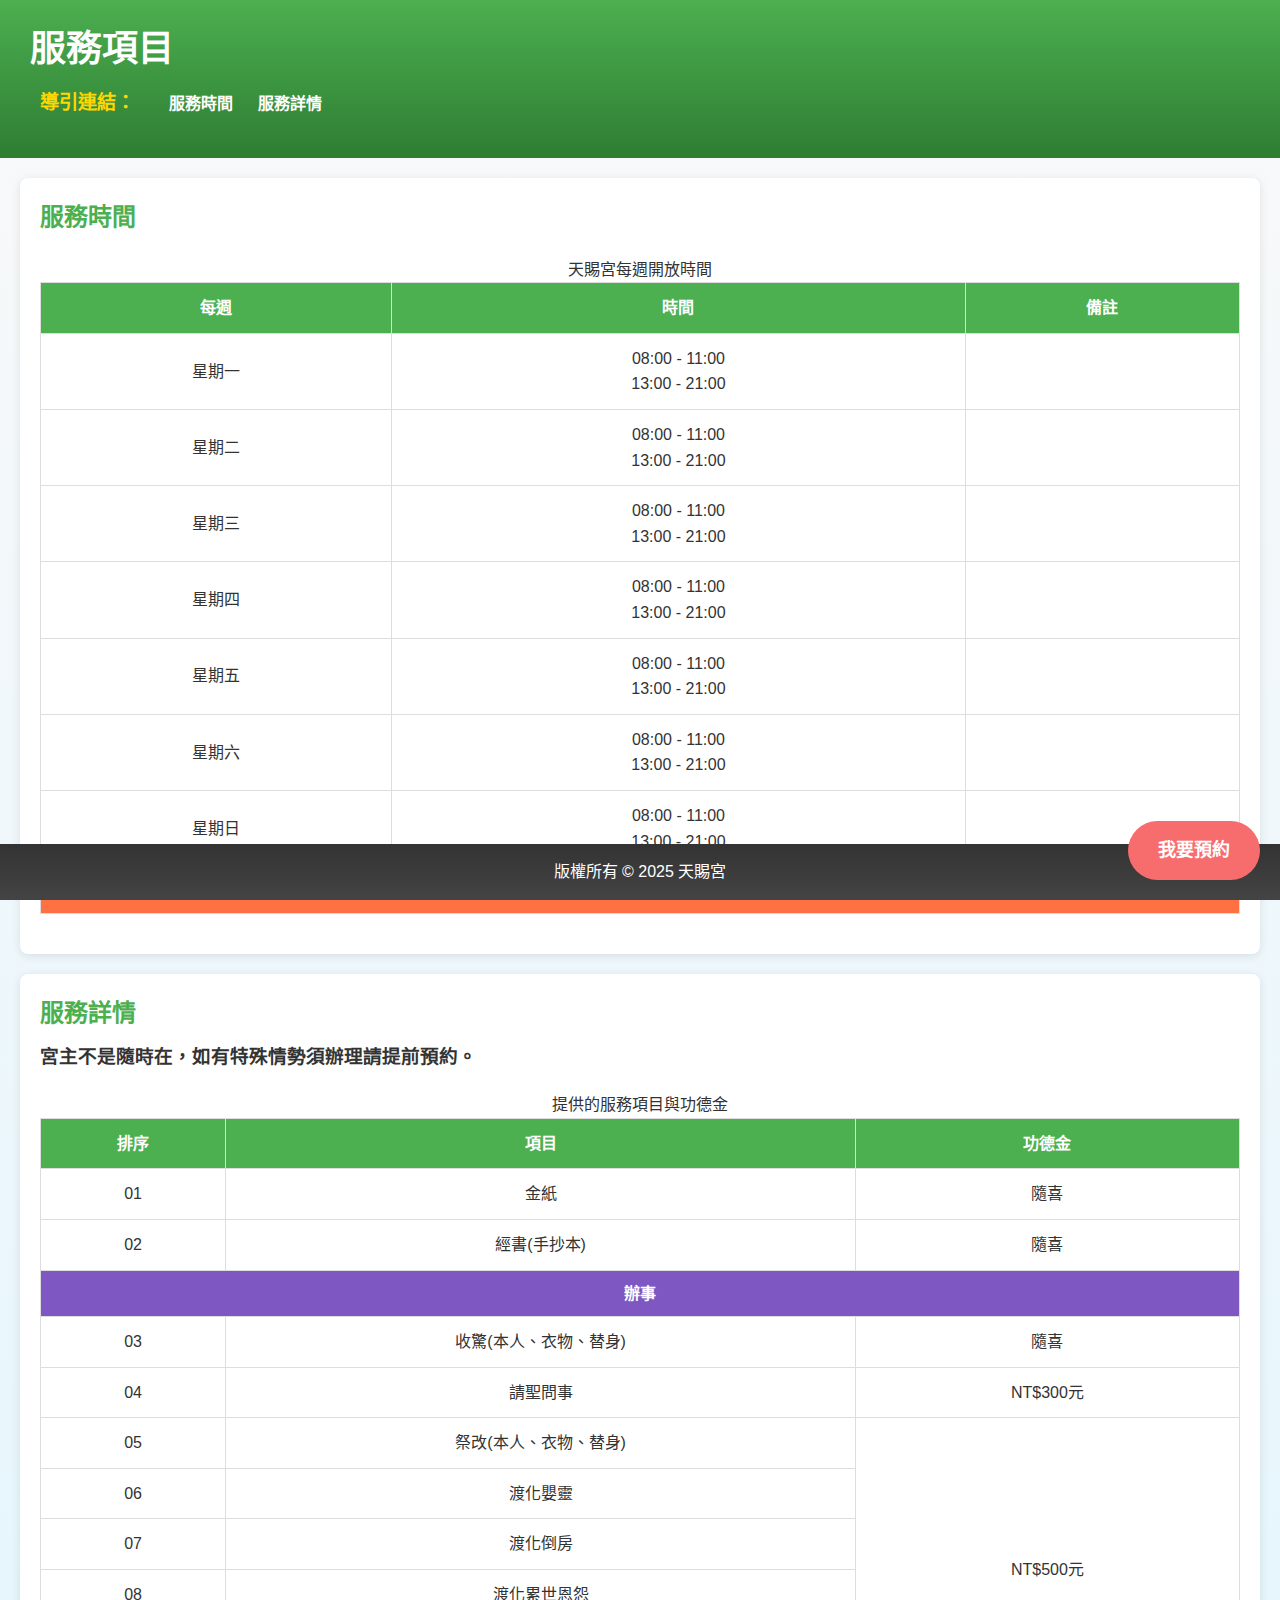
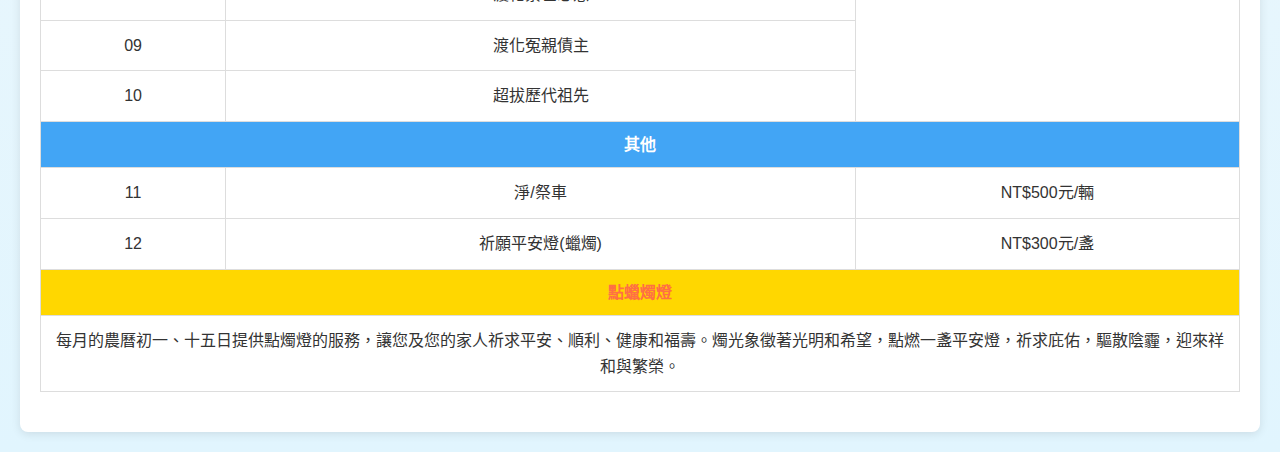
<file: 服務項目_.html>
<!DOCTYPE html>
<html lang="zh-TW">
<head>
    <meta charset="UTF-8">
    <meta name="viewport" content="width=device-width, initial-scale=1.0">
    <title>天賜宮</title>
    <link rel="stylesheet" href="服務項目.css"> <!-- 引入外部CSS樣式表 -->
</head>
<body>
    <!-- 頁首 -->
    <header>
        <h1><a href="index.html">服務項目</a></h1> <!-- 標題變成連結，返回首頁 -->
        <nav>
            <ul>
                <!-- 引導介面，指示使用者可以點擊這些連結 -->
                <li class="guide-text">導引連結：</li>
                <li><a href="#service-times">服務時間</a></li>
                <li><a href="#service-details">服務詳情</a></li>
            </ul>
        </nav>
    </header>    
    
    <!-- 主要內容 -->
    <main>
        <!-- 服務時間 -->
        <section id="service-times" class="service-times">
            <h2>服務時間</h2>
            <table>
                <caption>天賜宮每週開放時間</caption>
                <thead>
                    <tr>
                        <th>每週</th>
                        <th>時間</th>
                        <th>備註</th>
                    </tr>
                </thead>
                <tbody>
                    <tr><td>星期一</td><td>08:00 - 11:00 <br>13:00 - 21:00</td><td></td></tr>
                    <tr><td>星期二</td><td>08:00 - 11:00 <br>13:00 - 21:00</td><td></td></tr>
                    <tr><td>星期三</td><td>08:00 - 11:00 <br>13:00 - 21:00</td><td></td></tr>
                    <tr><td>星期四</td><td>08:00 - 11:00 <br>13:00 - 21:00</td><td></td></tr>
                    <tr><td>星期五</td><td>08:00 - 11:00 <br>13:00 - 21:00</td><td></td></tr>
                    <tr><td>星期六</td><td>08:00 - 11:00 <br>13:00 - 21:00</td><td></td></tr>
                    <tr><td>星期日</td><td>08:00 - 11:00 <br>13:00 - 21:00</td><td></td></tr>
                    <tr><td colspan="3" class="category-header category-lunch-time">中午休息時間(不關廟門)</td></tr>
                </tbody>
            </table>
        </section>

        <!-- 服務詳情 -->
        <section id="service-details" class="service-details">
            <h2>服務詳情</h2>
            <h3>宮主不是隨時在，如有特殊情勢須辦理請提前預約。</h3>
            
            <table>
                <caption>提供的服務項目與功德金</caption>
                <thead>
                    <tr>
                        <th>排序</th>
                        <th>項目</th>
                        <th>功德金</th>
                    </tr>
                </thead>
                <tbody>
                    <tr><td>01</td><td>金紙</td><td>隨喜</td></tr>
                    <tr><td>02</td><td>經書(手抄本)</td><td>隨喜</td></tr>
                    <tr><td colspan="3" class="category-header category-affairs">辦事</td></tr>
                    <tr><td>03</td><td>收驚(本人、衣物、替身)</td><td>隨喜</td></tr>
                    <tr><td>04</td><td>請聖問事</td><td>NT$300元</td></tr>
                    <tr><td>05</td><td>祭改(本人、衣物、替身)</td><td rowspan="6">NT$500元</td></tr>
                    <tr><td>06</td><td>渡化嬰靈</td></tr>
                    <tr><td>07</td><td>渡化倒房</td></tr>
                    <tr><td>08</td><td>渡化累世恩怨</td></tr>
                    <tr><td>09</td><td>渡化冤親債主</td></tr>
                    <tr><td>10</td><td>超拔歷代祖先</td></tr>
                    <tr><td colspan="3" class="category-header category-other">其他</td></tr>
                    <tr><td>11</td><td>淨/祭車</td><td>NT$500元/輛</td></tr>
                    <tr><td>12</td><td>祈願平安燈(蠟燭)</td><td>NT$300元/盞</td></tr>
                    <tr><td colspan="3" class="category-header category-candle-lighting">點蠟燭燈</td></tr>
                    <tr><td colspan="3" class="category-description">每月的農曆初一、十五日提供點燭燈的服務，讓您及您的家人祈求平安、順利、健康和福壽。燭光象徵著光明和希望，點燃一盞平安燈，祈求庇佑，驅散陰霾，迎來祥和與繁榮。</td></tr>
                </tbody>
            </table>
        </section>
    </main>

    <!-- 頁尾 -->
    <footer>
        <p>版權所有 © 2025 天賜宮</p>
    </footer>

    <!-- 右下角預約連結 -->
    <a href="https://docs.google.com/forms/d/e/1FAIpQLScKKoNVPk7Klnc0x6uL_g-sq6qArb1SckfTPWtU4IwdxBf2FA/viewform?usp=header" class="book-now">我要預約</a>
</body>
</html>
</file>
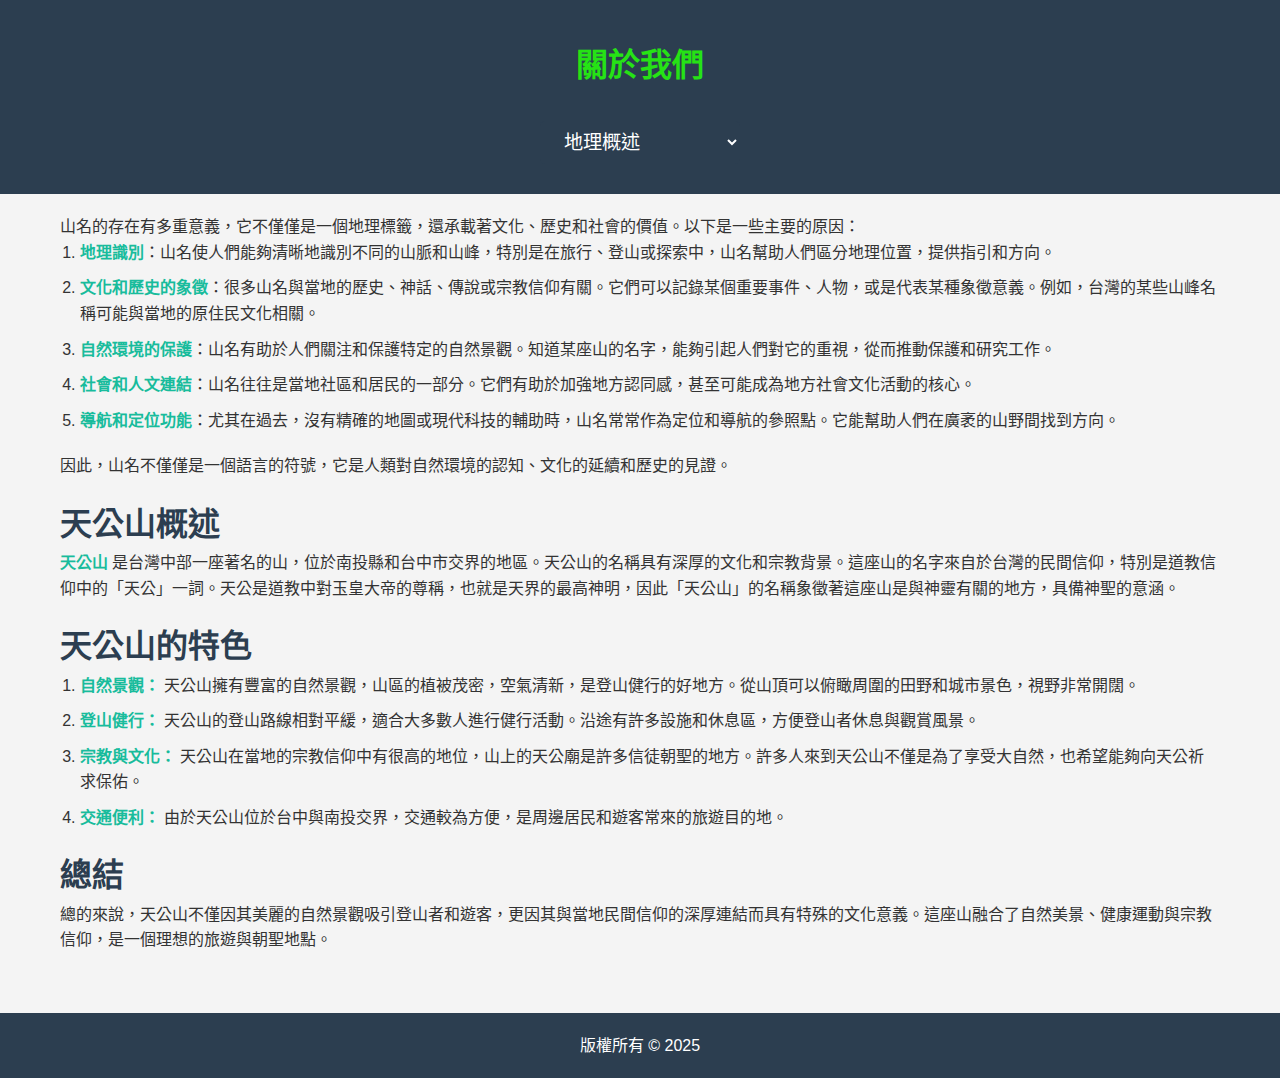
<file: 關於我們_.html>
<!DOCTYPE html>
<html lang="zh-TW"> <!-- 設定頁面語言為繁體中文，適應台灣地區使用 -->
<head>
    <meta charset="UTF-8"> <!-- 設定字符編碼為 UTF-8，支援多語言顯示，避免亂碼 -->
    <meta name="viewport" content="width=device-width, initial-scale=1.0"> <!-- 設置響應式設計，適應不同裝置大小 -->
    <title>天賜宮</title> <!-- 設定頁面標題為「天賜宮」 -->
    <link rel="stylesheet" href="關於我們.css"> <!-- 引入外部 CSS 樣式表，用於美化頁面 -->
    
    <style>
        /* 通用樣式重置，確保頁面元素的一致性 */
        * {
            margin: 0;
            padding: 0;
            box-sizing: border-box; /* 確保所有元素的寬高計算包含邊距與內邊距 */
        }

        /* 設定全局字體與背景樣式 */
        body {
            font-family: 'Arial', sans-serif; /* 使用現代且易讀的字體 */
            background-color: #f4f4f4; /* 淺灰色背景，清爽簡潔 */
            color: #333; /* 設定文字顏色為深灰，增強可讀性 */
            line-height: 1.6; /* 增加行高，改善段落間距與可讀性 */
        }

        /* 頁首樣式 */
        header {
            background-color: #2c3e50; /* 深藍色背景，顯示穩重感 */
            color: white; /* 文字顏色為白色，對比強烈 */
            text-align: center; /* 文字置中對齊 */
            padding: 30px 0; /* 頁首上下內邊距，增加空間感 */
        }

        header h1 {
            font-size: 2.5em; /* 設定主標題的字體大小 */
            margin-bottom: 10px; /* 標題與下方選單之間的間距 */
        }

        /* 下拉選單樣式 */
        nav {
            margin-top: 20px; /* 下拉選單距離頁首的間距 */
        }

        select {
            background-color: #2c3e50; /* 下拉選單背景顏色與頁首一致 */
            color: white; /* 文字顏色為白色 */
            font-size: 1.2em; /* 設定字體大小 */
            padding: 10px 20px; /* 增加選單內邊距，讓點擊範圍更大 */
            border: none; /* 無邊框 */
            border-radius: 5px; /* 圓角設計，增添柔和感 */
            cursor: pointer; /* 鼠標懸停時顯示為手指圖示 */
            width: 200px; /* 設定選單的寬度 */
            max-width: 100%; /* 設定最大寬度為100%，避免在小螢幕上超出範圍 */
            display: block; /* 使選單為區塊元素，便於居中對齊 */
            margin: 0 auto; /* 使選單在頁面上水平居中 */
        }

        select:hover {
            background-color: #18bc9c; /* 鼠標懸停時改變背景顏色，提供視覺反饋 */
        }

        /* 頁尾樣式 */
        footer {
            text-align: center; /* 文字置中對齊 */
            padding: 20px 0; /* 頁尾上下內邊距 */
            background-color: #2c3e50; /* 頁尾背景顏色與頁首一致 */
            color: white; /* 白色文字 */
            margin-top: 40px; /* 與主要內容區域保持距離 */
        }

        /* 主要內容區域樣式 */
        main {
            padding: 20px; /* 主要內容區域內邊距 */
            max-width: 1200px; /* 最大寬度設為1200px，防止內容過於擁擠 */
            margin: 0 auto; /* 使內容區域在頁面中居中 */
        }

        h2 {
            margin-top: 20px; /* 標題與上方內容保持距離 */
            color: #2c3e50; /* 標題顏色與頁首一致 */
        }

        ol {
            margin-left: 20px; /* 有序列表的縮排 */
        }

        li {
            margin-bottom: 10px; /* 列表項目之間的間距 */
        }

        strong {
            color: #18bc9c; /* 強調文字顏色為綠色，突出顯示 */
        }

        /* 響應式設計，優化小螢幕設備顯示 */
        @media (max-width: 768px) {
            header h1 {
                font-size: 2em; /* 小螢幕設備上減小標題字體 */
            }

            select {
                width: 80%; /* 小螢幕下調整選單寬度至80% */
                font-size: 1em; /* 調整字體大小，適應小螢幕 */
            }
        }
    </style>
</head>
<body>

    <!-- 頁首 -->
    <header>
        <a href="index.html" class="header-title">關於我們</a> <!-- 主頁標題連結 -->
        <nav>
            <!-- 下拉選單，用來切換頁面 -->
            <select onchange="location = this.value;">
                <option value="#">地理概述</option> <!-- 無功能的預設選項 -->
                <option value="#">環境介紹(未開發)</option> <!-- 將來可以新增頁面 -->
                <option value="奉祀神祇_.html">奉祀神祇</option> <!-- 將來可以新增頁面 -->
                <option value="#">創建歷史(未開發)</option> <!-- 將來可以新增頁面 -->
                <option value="歷任宮主_.html">歷任宮主</option> <!-- 連結到「歷任宮主」介紹頁面 -->
                <option value="組織管理_.HTML">組織管理</option> <!-- 連結到「組織管理」頁面 -->
            </select>
        </nav>
    </header>
    
    <!-- 主要內容區域 -->
    <main>
        <p>山名的存在有多重意義，它不僅僅是一個地理標籤，還承載著文化、歷史和社會的價值。以下是一些主要的原因：</p>

        <ol>
            <li><strong>地理識別</strong>：山名使人們能夠清晰地識別不同的山脈和山峰，特別是在旅行、登山或探索中，山名幫助人們區分地理位置，提供指引和方向。</li>
            <li><strong>文化和歷史的象徵</strong>：很多山名與當地的歷史、神話、傳說或宗教信仰有關。它們可以記錄某個重要事件、人物，或是代表某種象徵意義。例如，台灣的某些山峰名稱可能與當地的原住民文化相關。</li>
            <li><strong>自然環境的保護</strong>：山名有助於人們關注和保護特定的自然景觀。知道某座山的名字，能夠引起人們對它的重視，從而推動保護和研究工作。</li>
            <li><strong>社會和人文連結</strong>：山名往往是當地社區和居民的一部分。它們有助於加強地方認同感，甚至可能成為地方社會文化活動的核心。</li>
            <li><strong>導航和定位功能</strong>：尤其在過去，沒有精確的地圖或現代科技的輔助時，山名常常作為定位和導航的參照點。它能幫助人們在廣袤的山野間找到方向。</li>
        </ol>

        <p>因此，山名不僅僅是一個語言的符號，它是人類對自然環境的認知、文化的延續和歷史的見證。</p>

        <h2>天公山概述</h2>
        <p><strong>天公山</strong> 是台灣中部一座著名的山，位於南投縣和台中市交界的地區。天公山的名稱具有深厚的文化和宗教背景。這座山的名字來自於台灣的民間信仰，特別是道教信仰中的「天公」一詞。天公是道教中對玉皇大帝的尊稱，也就是天界的最高神明，因此「天公山」的名稱象徵著這座山是與神靈有關的地方，具備神聖的意涵。</p>

        <h2>天公山的特色</h2>
        <ol>
            <li><strong>自然景觀：</strong> 天公山擁有豐富的自然景觀，山區的植被茂密，空氣清新，是登山健行的好地方。從山頂可以俯瞰周圍的田野和城市景色，視野非常開闊。</li>
            <li><strong>登山健行：</strong> 天公山的登山路線相對平緩，適合大多數人進行健行活動。沿途有許多設施和休息區，方便登山者休息與觀賞風景。</li>
            <li><strong>宗教與文化：</strong> 天公山在當地的宗教信仰中有很高的地位，山上的天公廟是許多信徒朝聖的地方。許多人來到天公山不僅是為了享受大自然，也希望能夠向天公祈求保佑。</li>
            <li><strong>交通便利：</strong> 由於天公山位於台中與南投交界，交通較為方便，是周邊居民和遊客常來的旅遊目的地。</li>
        </ol>

        <h2>總結</h2>
        <p>總的來說，天公山不僅因其美麗的自然景觀吸引登山者和遊客，更因其與當地民間信仰的深厚連結而具有特殊的文化意義。這座山融合了自然美景、健康運動與宗教信仰，是一個理想的旅遊與朝聖地點。</p>

    </main>

    <!-- 頁尾 -->
    <footer>
        <p>版權所有 © 2025</p>
    </footer>

</body>
</html>
</file>
<file: 服務項目.css>
/* 通用樣式重置 */
* {
    padding: 0;
    margin: 0;
    box-sizing: border-box; /* 重置所有元素的內外邊距，避免不同瀏覽器的樣式差異 */
}

/* 頁面基本樣式 */
body {
    font-family: Arial, sans-serif; /* 設置頁面字型 */
    background: linear-gradient(to bottom, #f9f9f9, #e1f5fe); /* 漸層背景從上到下，輕微的灰藍色到淺藍色過渡 */
    color: #333; /* 設定文字顏色 */
    line-height: 1.6; /* 行高，增強可讀性 */
}

/* 頁首樣式 */
header {
    background: linear-gradient(to bottom, #4CAF50, #2e7d32); /* 頁首使用綠色漸層背景，主題色 */
    color: white; /* 白色文字 */
    padding: 20px 30px; /* 頁首內邊距 */
    text-align: left; /* 左對齊 */
    position: relative;
}

/* 頁首標題 */
header h1 {
    font-size: 36px; /* 設定頁首標題字型大小 */
    margin: 0; /* 去掉外邊距 */
}

header h1 a {
    color: white; /* 白色鏈接文字 */
    text-decoration: none; /* 去掉鏈接下劃線 */
}

header h1 a:hover {
    color: #FFD700; /* 金色的懸浮效果 */
}

/* 導航區 */
header nav ul {
    list-style: none; /* 去掉列表的樣式 */
    padding: 0; /* 去掉內邊距 */
}

header nav ul li {
    display: inline-block; /* 將每個列表項設為內聯區塊，顯示在同一行 */
    margin-right: 20px; /* 設定右邊距 */
}

header nav ul li a {
    color: white; /* 白色文字 */
    text-decoration: none; /* 去掉鏈接下劃線 */
    font-size: 16px; /* 設定字型大小 */
    font-weight: bold; /* 設定字型為粗體 */
}

header nav ul li a:hover {
    color: #FFD700; /* 當懸浮時，文字顏色變為金色 */
}

/* 引導文字樣式 */
nav .guide-text {
    font-size: 1.2rem; /* 增大字型 */
    color: #FFD700; /* 設定顏色為金色 */
    font-weight: bold; /* 字型加粗 */
    text-align: center; /* 置中顯示 */
    margin-bottom: 10px; /* 增加底部間距 */
    padding: 10px;
}

/* 服務時間區塊 */
.service-times, .service-details {
    background-color: #ffffff; /* 設定白色背景 */
    padding: 20px; /* 內邊距 */
    margin: 20px; /* 外邊距 */
    border-radius: 8px; /* 圓角 */
    box-shadow: 0 2px 10px rgba(0, 0, 0, 0.1); /* 輕微的陰影，讓區塊更有層次感 */
}

h2 {
    font-size: 24px; /* 設定小標題字型大小 */
    margin-bottom: 10px; /* 增加底部間距 */
    color: #4CAF50; /* 使用綠色，與主題色調一致 */
}

/* 表格樣式 */
table {
    width: 100%; /* 設定表格寬度為100% */
    margin: 20px 0; /* 上下間距 */
    border-spacing: 0; /* 去掉單元格間距 */
    border-collapse: collapse; /* 合併邊框 */
    text-align: center; /* 文字置中 */
    background-color: #fff; /* 白色背景 */
    border: 1px solid #ddd; /* 灰色邊框 */
}

/* 表格單元格樣式 */
td, th {
    padding: 12px; /* 設定單元格內邊距 */
    border: 1px solid #ddd; /* 灰色邊框 */
}

/* 表格標題樣式 */
.service-times th, .service-details th {
    background-color: #4CAF50; /* 設定表格標題的背景色為主題綠色 */
    color: white; /* 白色文字 */
}

/* 類別標題樣式，區分不同區塊 */
.category-header {
    font-weight: bold; /* 字型加粗 */
    padding: 10px; /* 內邊距 */
    color: white; /* 白色文字 */
}

/* 中午休息時間 - 橙色 */
.category-lunch-time {
    background-color: #ff7043; /* 橙色背景，適合表現活力 */
}

/* 辦事 - 紫色 */
.category-affairs {
    background-color: #7E57C2; /* 紫色背景，適合表現莊重或神秘感 */
}

/* 其他 - 藍色 */
.category-other {
    background-color: #42a5f5; /* 藍色背景，適合表現清新、寧靜感 */
}

/* 點燈蠟燭 - 金色背景，紅橙色文字 */
.category-candle-lighting {
    background-color: #FFD700; /* 金色背景，與燭光的意象匹配 */
    color: #ff7043; /* 紅橙色文字，增加對比，便於閱讀 */
}


/* 頁尾 */
footer {
    text-align: center; /* 文字置中 */
    padding: 15px; /* 內邊距 */
    background: linear-gradient(to bottom, #333, #444); /* 頁尾漸層背景，深色調以突出內容 */
    color: white; /* 白色文字 */
    position: fixed; /* 固定在頁面底部 */
    width: 100%; /* 佔滿寬度 */
    bottom: 0; /* 緊貼底部 */
}

/* 預約按鈕 */
.book-now {
    position: fixed; /* 固定在頁面右下角 */
    bottom: 20px;
    right: 20px;
    background-color: #f76c6c; /* 背景為柔和的紅色 */
    color: white; /* 白色文字 */
    padding: 15px 30px; /* 內邊距 */
    border-radius: 50px; /* 圓形按鈕 */
    font-size: 18px; /* 設定字型大小 */
    font-weight: bold; /* 設定字型為粗體 */
    text-decoration: none; /* 去掉鏈接下劃線 */
    transition: background-color 0.3s, transform 0.3s; /* 添加動畫效果 */
}

.book-now:hover {
    background-color: #d14e4e; /* 懸浮時變為暗紅色 */
    transform: scale(1.1); /* 懸浮時放大 */
}

/* 響應式設計 */
@media (max-width: 768px) {
    header h1 {
        font-size: 28px; /* 響應式設計，標題字型在小螢幕上縮小 */
    }

    .book-now {
        font-size: 16px; /* 設定預約按鈕字型大小 */
        padding: 12px 25px; /* 設定預約按鈕內邊距 */
    }

    footer p {
        font-size: 14px; /* 設定頁尾字型大小 */
    }
}
</file>
<file: 關於我們.css>
/* 設置全局顏色變數 */
:root {
    --primary-color: #26e215;  /* 深藍色 */
    --secondary-color: #18bc9c; /* 綠色 */
    --text-color: #333;         /* 深灰文字 */
    --background-color: #f4f4f4;/* 淺灰背景 */
    --font-size-base: 1em;      /* 基本字體大小 */
    --font-size-large: 2.5em;   /* 大字體 */
    --font-size-medium: 2em;    /* 中等字體 */
}

/* 通用樣式重置 */
* {
    margin: 0;
    padding: 0;
    box-sizing: border-box; /* 確保元素大小計算不受邊距影響 */
}

/* 全局樣式 */
body {
    font-family: 'Arial', sans-serif; /* 簡潔現代的字體 */
    background-color: var(--background-color); /* 背景色 */
    color: var(--text-color); /* 文字顏色 */
    line-height: 1.6; /* 增加行高改善可讀性 */
    padding: 0;
    margin: 0;
    min-height: 100vh; /* 頁面最少覆蓋整個視窗 */
}

/* 頁首樣式 */
header {
    background-color: var(--primary-color); /* 使用變數顏色 */
    color: white; /* 白色文字 */
    text-align: center;
    padding: 30px 0;
    width: 100%; /* 頁首寬度滿版 */
}

header h1 {
    font-size: var(--font-size-large); /* 大字體 */
    margin-bottom: 10px; /* 標題與選單間距 */
}

/* 優化主頁標題連結樣式 */
.header-title {
    font-size: 2em; /* 標題字體大小 */
    font-weight: bold; /* 使文字加粗，增強可讀性 */
    color: var(--primary-color); /* 設定顏色為頁首一致的深藍色 */
    text-decoration: none; /* 去除下劃線，讓它看起來像普通文本 */
    transition: color 0.3s ease, transform 0.3s ease; /* 添加過渡效果，平滑過渡顏色與縮放效果 */
    padding: 10px 0; /* 頂部與底部間距，讓文字有足夠的呼吸空間 */
    display: inline-block; /* 讓連結在同一行顯示 */
}

.header-title:hover {
    color: var(--secondary-color); /* 懸停時顏色變化為綠色 */
    transform: scale(1.05); /* 懸停時輕微放大，增強互動感 */
}

.header-title:focus {
    outline: none; /* 去除焦點輪廓 */
    color: var(--secondary-color); /* 焦點時顏色與懸停一致 */
}

/* 下拉選單樣式 */
nav {
    margin-top: 20px;
}

select {
    background-color: var(--primary-color);
    color: white;
    font-size: 1.2em;
    padding: 10px 20px;
    border: none;
    border-radius: 5px;
    cursor: pointer;
    width: 100%;
    max-width: 350px; /* 最大寬度350px */
    display: block;
    margin: 20px auto;
    transition: background-color 0.3s ease; /* 加入過渡效果 */
}

select:hover {
    background-color: var(--secondary-color); /* 鼠標懸停變綠 */
}

/* 主要內容區域 */
main {
    width: 100%;
    padding: 20px;
}

h2 {
    margin-top: 20px;
    color: var(--primary-color); /* 使用頁首顏色 */
    font-size: var(--font-size-medium);
}

ol {
    margin-left: 20px;
    margin-bottom: 20px;
}

li {
    margin-bottom: 10px;
}

strong {
    color: var(--secondary-color); /* 強調文字顏色 */
}

/* 頁尾樣式 */
footer {
    text-align: center;
    padding: 20px 0;
    background-color: var(--primary-color);
    color: white;
    margin-top: 40px;
    width: 100%;
}

/* 響應式設計 */
@media (max-width: 768px) {
    header h1 {
        font-size: 2em; /* 小螢幕時標題縮小 */
    }

    select {
        width: 80%; /* 適應小螢幕 */
        font-size: 1em; /* 字體大小調整 */
    }

    main {
        padding: 10px; /* 減少內邊距 */
    }

    footer {
        padding: 15px 0; /* 頁尾內邊距縮小 */
    }
}
</file>
